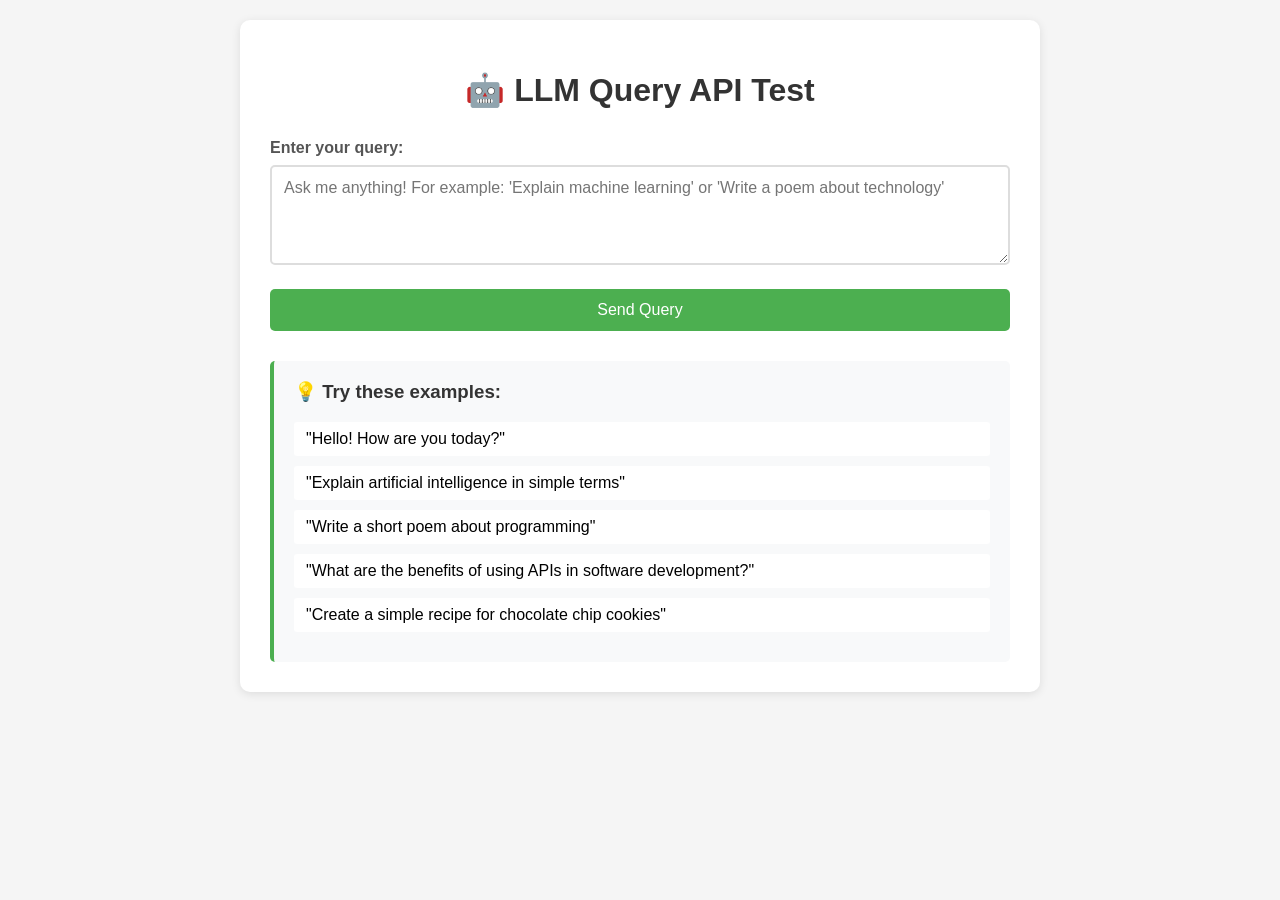
<file: test_llm_web.html>
<!DOCTYPE html>
<html lang="en">
<head>
    <meta charset="UTF-8">
    <meta name="viewport" content="width=device-width, initial-scale=1.0">
    <title>LLM Query API Test</title>
    <style>
        body {
            font-family: Arial, sans-serif;
            max-width: 800px;
            margin: 0 auto;
            padding: 20px;
            background-color: #f5f5f5;
        }
        .container {
            background-color: white;
            padding: 30px;
            border-radius: 10px;
            box-shadow: 0 2px 10px rgba(0,0,0,0.1);
        }
        h1 {
            color: #333;
            text-align: center;
            margin-bottom: 30px;
        }
        .form-group {
            margin-bottom: 20px;
        }
        label {
            display: block;
            margin-bottom: 8px;
            font-weight: bold;
            color: #555;
        }
        textarea {
            width: 100%;
            min-height: 100px;
            padding: 12px;
            border: 2px solid #ddd;
            border-radius: 5px;
            font-size: 16px;
            font-family: inherit;
            resize: vertical;
            box-sizing: border-box;
        }
        textarea:focus {
            outline: none;
            border-color: #4CAF50;
        }
        button {
            background-color: #4CAF50;
            color: white;
            padding: 12px 24px;
            border: none;
            border-radius: 5px;
            cursor: pointer;
            font-size: 16px;
            width: 100%;
            transition: background-color 0.3s;
        }
        button:hover:not(:disabled) {
            background-color: #45a049;
        }
        button:disabled {
            background-color: #cccccc;
            cursor: not-allowed;
        }
        .response-container {
            margin-top: 20px;
            padding: 20px;
            border-radius: 5px;
            min-height: 50px;
            display: none;
        }
        .success {
            background-color: #d4edda;
            border: 1px solid #c3e6cb;
            color: #155724;
        }
        .error {
            background-color: #f8d7da;
            border: 1px solid #f5c6cb;
            color: #721c24;
        }
        .loading {
            text-align: center;
            color: #666;
            font-style: italic;
        }
        .response-text {
            white-space: pre-wrap;
            line-height: 1.6;
        }
        .metadata {
            margin-top: 15px;
            padding-top: 15px;
            border-top: 1px solid #ccc;
            font-size: 14px;
            color: #666;
        }
        .examples {
            margin-top: 30px;
            padding: 20px;
            background-color: #f8f9fa;
            border-radius: 5px;
            border-left: 4px solid #4CAF50;
        }
        .examples h3 {
            color: #333;
            margin-top: 0;
        }
        .example-item {
            margin: 10px 0;
            padding: 8px 12px;
            background-color: white;
            border-radius: 3px;
            cursor: pointer;
            transition: background-color 0.2s;
        }
        .example-item:hover {
            background-color: #e9ecef;
        }
    </style>
</head>
<body>
    <div class="container">
        <h1>🤖 LLM Query API Test</h1>
        
        <form id="queryForm">
            <div class="form-group">
                <label for="queryText">Enter your query:</label>
                <textarea 
                    id="queryText" 
                    name="text" 
                    placeholder="Ask me anything! For example: 'Explain machine learning' or 'Write a poem about technology'"
                    required></textarea>
            </div>
            <button type="submit" id="submitBtn">Send Query</button>
        </form>

        <div id="responseContainer" class="response-container">
            <div id="responseText" class="response-text"></div>
            <div id="metadata" class="metadata"></div>
        </div>

        <div class="examples">
            <h3>💡 Try these examples:</h3>
            <div class="example-item" onclick="setQuery('Hello! How are you today?')">
                "Hello! How are you today?"
            </div>
            <div class="example-item" onclick="setQuery('Explain artificial intelligence in simple terms')">
                "Explain artificial intelligence in simple terms"
            </div>
            <div class="example-item" onclick="setQuery('Write a short poem about programming')">
                "Write a short poem about programming"
            </div>
            <div class="example-item" onclick="setQuery('What are the benefits of using APIs in software development?')">
                "What are the benefits of using APIs in software development?"
            </div>
            <div class="example-item" onclick="setQuery('Create a simple recipe for chocolate chip cookies')">
                "Create a simple recipe for chocolate chip cookies"
            </div>
        </div>
    </div>

    <script>
        const form = document.getElementById('queryForm');
        const submitBtn = document.getElementById('submitBtn');
        const responseContainer = document.getElementById('responseContainer');
        const responseText = document.getElementById('responseText');
        const metadata = document.getElementById('metadata');
        const queryTextarea = document.getElementById('queryText');

        function setQuery(text) {
            queryTextarea.value = text;
            queryTextarea.focus();
        }

        form.addEventListener('submit', async function(e) {
            e.preventDefault();
            
            const text = queryTextarea.value.trim();
            if (!text) return;

            // Show loading state
            submitBtn.disabled = true;
            submitBtn.textContent = 'Sending...';
            responseContainer.style.display = 'block';
            responseContainer.className = 'response-container loading';
            responseText.textContent = '🤔 Thinking... Please wait while I process your query.';
            metadata.innerHTML = '';

            try {
                const response = await fetch('http://127.0.0.1:8000/llm/query', {
                    method: 'POST',
                    headers: {
                        'Content-Type': 'application/json',
                    },
                    body: JSON.stringify({ text: text })
                });

                const data = await response.json();

                if (response.ok && data.status === 'success') {
                    responseContainer.className = 'response-container success';
                    responseText.textContent = data.response;
                    metadata.innerHTML = `
                        <strong>Status:</strong> ${data.status} | 
                        <strong>Processing Time:</strong> ${data.processing_time}s | 
                        <strong>Message:</strong> ${data.message}
                    `;
                } else {
                    throw new Error(data.detail || 'Unknown error occurred');
                }
            } catch (error) {
                responseContainer.className = 'response-container error';
                responseText.textContent = `Error: ${error.message}`;
                metadata.innerHTML = '<strong>Status:</strong> Failed';
            } finally {
                submitBtn.disabled = false;
                submitBtn.textContent = 'Send Query';
            }
        });
    </script>
</body>
</html>
</file>
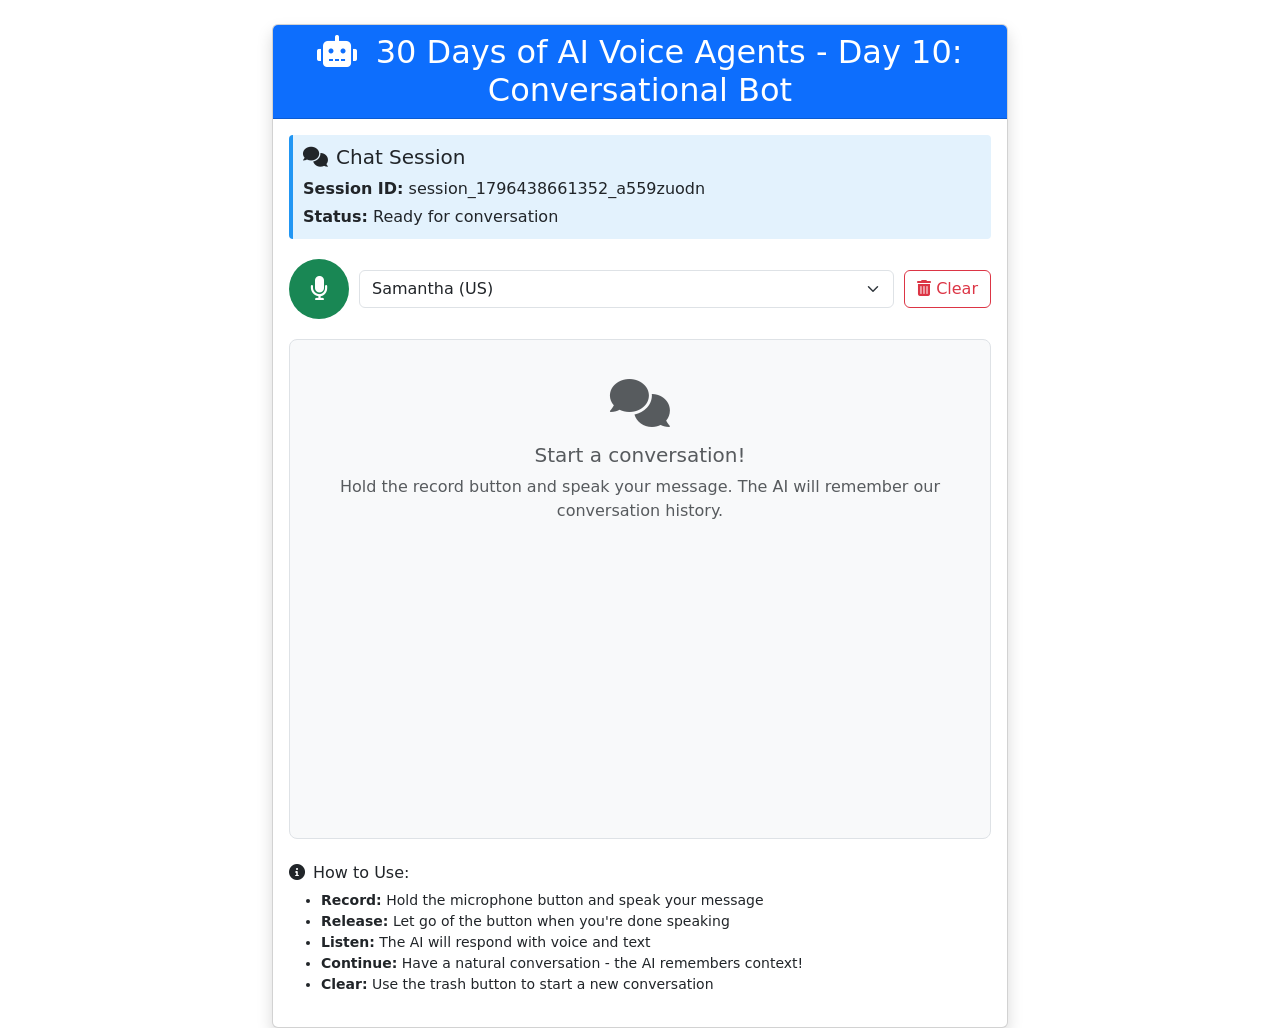
<file: templates/chat_bot.html>
<!DOCTYPE html>
<html lang="en">
<head>
    <meta charset="UTF-8">
    <meta name="viewport" content="width=device-width, initial-scale=1.0">
    <title>30 Days of AI Voice Agents - Day 10: Conversational Bot</title>
    <link href="https://cdn.jsdelivr.net/npm/bootstrap@5.1.3/dist/css/bootstrap.min.css" rel="stylesheet">
    <link rel="stylesheet" href="https://cdnjs.cloudflare.com/ajax/libs/font-awesome/6.0.0/css/all.min.css">
    <style>
        .chat-container {
            height: 500px;
            overflow-y: auto;
            border: 1px solid #dee2e6;
            border-radius: 8px;
            padding: 15px;
            background-color: #f8f9fa;
        }
        
        .message {
            margin-bottom: 15px;
            max-width: 80%;
        }
        
        .message.user {
            margin-left: auto;
            background-color: #007bff;
            color: white;
            padding: 10px 15px;
            border-radius: 18px 18px 5px 18px;
            text-align: right;
        }
        
        .message.assistant {
            margin-right: auto;
            background-color: #e9ecef;
            color: #333;
            padding: 10px 15px;
            border-radius: 18px 18px 18px 5px;
        }
        
        .message-time {
            font-size: 0.8em;
            opacity: 0.7;
            margin-top: 5px;
        }
        
        .recording-indicator {
            display: none;
            text-align: center;
            padding: 20px;
        }
        
        .recording-animation {
            width: 50px;
            height: 50px;
            border-radius: 50%;
            background-color: #dc3545;
            margin: 0 auto 10px;
            animation: pulse 1.5s ease-in-out infinite alternate;
        }
        
        @keyframes pulse {
            0% {
                transform: scale(1);
            }
            100% {
                transform: scale(1.1);
            }
        }
        
        .session-info {
            background-color: #e3f2fd;
            border-left: 4px solid #2196f3;
            padding: 10px;
            margin-bottom: 20px;
            border-radius: 4px;
        }
        
        .voice-controls {
            display: flex;
            gap: 10px;
            align-items: center;
            margin-bottom: 20px;
        }
        
        .record-btn {
            width: 60px;
            height: 60px;
            border-radius: 50%;
            border: none;
            font-size: 1.5em;
            transition: all 0.3s ease;
        }
        
        .record-btn:hover {
            transform: scale(1.05);
        }
        
        .record-btn.recording {
            background-color: #dc3545;
            color: white;
            animation: pulse 1s ease-in-out infinite alternate;
        }
    </style>
</head>
<body>
    <div class="container mt-4">
        <div class="row justify-content-center">
            <div class="col-lg-8">
                <div class="card shadow">
                    <div class="card-header bg-primary text-white">
                        <h2 class="mb-0 text-center">
                            <i class="fas fa-robot me-2"></i>
                            30 Days of AI Voice Agents - Day 10: Conversational Bot
                        </h2>
                    </div>
                    <div class="card-body">
                        <!-- Session Info -->
                        <div class="session-info">
                            <h5><i class="fas fa-comments me-2"></i>Chat Session</h5>
                            <p class="mb-1"><strong>Session ID:</strong> <span id="sessionId">Loading...</span></p>
                            <p class="mb-0"><strong>Status:</strong> Ready for conversation</p>
                        </div>
                        
                        <!-- Voice Controls -->
                        <div class="voice-controls justify-content-center">
                            <button id="recordBtn" class="btn btn-success record-btn" title="Hold to record">
                                <i class="fas fa-microphone"></i>
                            </button>
                            <div class="flex-grow-1">
                                <select id="voiceSelect" class="form-select">
                                    <option value="en-US-sarah">Samantha (US)</option>
                                    <option value="en-US-john">Cooper (US)</option>
                                    <option value="en-GB-emma">Hazel (UK)</option>
                                    <option value="en-US-david">Daniel (US)</option>
                                    <option value="en-US-jenny">Julia (US)</option>
                                    <option value="en-AU-william">Shane (AU)</option>
                                </select>
                            </div>
                            <button id="clearChatBtn" class="btn btn-outline-danger" title="Clear Chat History">
                                <i class="fas fa-trash-alt"></i> Clear
                            </button>
                        </div>
                        
                        <!-- Recording Indicator -->
                        <div id="recordingIndicator" class="recording-indicator">
                            <div class="recording-animation"></div>
                            <h5>🎤 Recording...</h5>
                            <p class="text-muted">Release button when finished</p>
                        </div>
                        
                        <!-- Processing Status -->
                        <div id="processingStatus" class="alert alert-info" style="display: none;">
                            <div class="d-flex align-items-center">
                                <div class="spinner-border spinner-border-sm me-2" role="status"></div>
                                <span id="processingText">Processing your message...</span>
                            </div>
                        </div>
                        
                        <!-- Chat Container -->
                        <div id="chatContainer" class="chat-container">
                            <div class="text-center text-muted p-4">
                                <i class="fas fa-comments fa-3x mb-3"></i>
                                <h5>Start a conversation!</h5>
                                <p>Hold the record button and speak your message. The AI will remember our conversation history.</p>
                            </div>
                        </div>
                        
                        <!-- Audio Player -->
                        <audio id="audioPlayer" controls class="w-100 mt-3" style="display: none;">
                            Your browser does not support the audio element.
                        </audio>
                        
                        <!-- Instructions -->
                        <div class="mt-4">
                            <h6><i class="fas fa-info-circle me-2"></i>How to Use:</h6>
                            <ul class="small">
                                <li><strong>Record:</strong> Hold the microphone button and speak your message</li>
                                <li><strong>Release:</strong> Let go of the button when you're done speaking</li>
                                <li><strong>Listen:</strong> The AI will respond with voice and text</li>
                                <li><strong>Continue:</strong> Have a natural conversation - the AI remembers context!</li>
                                <li><strong>Clear:</strong> Use the trash button to start a new conversation</li>
                            </ul>
                        </div>
                    </div>
                </div>
            </div>
        </div>
    </div>
    
    <script src="https://cdn.jsdelivr.net/npm/bootstrap@5.1.3/dist/js/bootstrap.bundle.min.js"></script>
    <script>
        // Global variables
        let sessionId = generateSessionId();
        let mediaRecorder;
        let audioChunks = [];
        let stream;
        let isRecording = false;
        let isProcessing = false;
        
        // DOM elements
        const recordBtn = document.getElementById('recordBtn');
        const chatContainer = document.getElementById('chatContainer');
        const audioPlayer = document.getElementById('audioPlayer');
        const voiceSelect = document.getElementById('voiceSelect');
        const clearChatBtn = document.getElementById('clearChatBtn');
        const recordingIndicator = document.getElementById('recordingIndicator');
        const processingStatus = document.getElementById('processingStatus');
        const processingText = document.getElementById('processingText');
        const sessionIdElement = document.getElementById('sessionId');
        
        // Initialize
        document.addEventListener('DOMContentLoaded', function() {
            sessionIdElement.textContent = sessionId;
            updateURL();
            
            // Load chat history if any
            loadChatHistory();
            
            // Set up event listeners
            recordBtn.addEventListener('mousedown', startRecording);
            recordBtn.addEventListener('mouseup', stopRecording);
            recordBtn.addEventListener('touchstart', startRecording);
            recordBtn.addEventListener('touchend', stopRecording);
            
            clearChatBtn.addEventListener('click', clearChat);
            
            // Auto-start recording after TTS playback
            audioPlayer.addEventListener('ended', () => {
                setTimeout(() => {
                    if (!isProcessing) {
                        showRecordingHint();
                    }
                }, 1000);
            });
        });
        
        function generateSessionId() {
            // Get session ID from URL or generate new one
            const urlParams = new URLSearchParams(window.location.search);
            const existingSessionId = urlParams.get('session');
            
            if (existingSessionId) {
                return existingSessionId;
            }
            
            return 'session_' + Date.now() + '_' + Math.random().toString(36).substr(2, 9);
        }
        
        function updateURL() {
            const url = new URL(window.location);
            url.searchParams.set('session', sessionId);
            window.history.replaceState(null, '', url);
        }
        
        async function loadChatHistory() {
            try {
                const response = await fetch(`http://127.0.0.1:8000/agent/chat/${sessionId}/history`);
                const data = await response.json();
                
                if (response.ok && data.status === 'success') {
                    displayChatHistory(data.chat_history);
                }
            } catch (error) {
                console.log('No existing chat history found');
            }
        }
        
        function displayChatHistory(chatHistory) {
            if (chatHistory.length > 0) {
                chatContainer.innerHTML = '';
                
                chatHistory.forEach(message => {
                    addMessageToChat(message.role, message.content, message.timestamp);
                });
                
                scrollToBottom();
            }
        }
        
        function addMessageToChat(role, content, timestamp) {
            const messageDiv = document.createElement('div');
            messageDiv.className = `message ${role}`;
            
            const timeString = timestamp ? new Date(timestamp).toLocaleTimeString() : new Date().toLocaleTimeString();
            
            messageDiv.innerHTML = `
                <div>${content}</div>
                <div class="message-time">${timeString}</div>
            `;
            
            chatContainer.appendChild(messageDiv);
            scrollToBottom();
        }
        
        function scrollToBottom() {
            chatContainer.scrollTop = chatContainer.scrollHeight;
        }
        
        function showRecordingHint() {
            const hint = document.createElement('div');
            hint.className = 'alert alert-info alert-dismissible fade show';
            hint.innerHTML = `
                <i class="fas fa-microphone me-2"></i>
                Ready for your next message! Hold the record button to continue the conversation.
                <button type="button" class="btn-close" data-bs-dismiss="alert"></button>
            `;
            
            chatContainer.appendChild(hint);
            
            // Auto remove after 3 seconds
            setTimeout(() => {
                if (hint.parentNode) {
                    hint.remove();
                }
            }, 3000);
        }
        
        async function startRecording() {
            if (isRecording || isProcessing) return;
            
            try {
                // Clear previous recording
                audioChunks = [];
                
                // Get user media
                stream = await navigator.mediaDevices.getUserMedia({ 
                    audio: {
                        echoCancellation: true,
                        noiseSuppression: true,
                        autoGainControl: true
                    } 
                });
                
                // Create MediaRecorder
                const options = {
                    mimeType: 'audio/webm;codecs=opus'
                };
                
                if (!MediaRecorder.isTypeSupported(options.mimeType)) {
                    options.mimeType = 'audio/webm';
                    if (!MediaRecorder.isTypeSupported(options.mimeType)) {
                        delete options.mimeType;
                    }
                }
                
                mediaRecorder = new MediaRecorder(stream, options);
                
                mediaRecorder.ondataavailable = (event) => {
                    if (event.data.size > 0) {
                        audioChunks.push(event.data);
                    }
                };
                
                mediaRecorder.onstop = processRecording;
                
                // Start recording
                mediaRecorder.start();
                isRecording = true;
                
                // Update UI
                recordBtn.classList.add('recording');
                recordBtn.innerHTML = '<i class="fas fa-stop"></i>';
                recordingIndicator.style.display = 'block';
                
            } catch (error) {
                console.error('Error starting recording:', error);
                alert('Failed to access microphone. Please check permissions.');
            }
        }
        
        function stopRecording() {
            if (!isRecording) return;
            
            if (mediaRecorder && mediaRecorder.state === 'recording') {
                mediaRecorder.stop();
            }
            
            // Clean up stream
            if (stream) {
                stream.getTracks().forEach(track => track.stop());
            }
            
            isRecording = false;
            
            // Update UI
            recordBtn.classList.remove('recording');
            recordBtn.innerHTML = '<i class="fas fa-microphone"></i>';
            recordingIndicator.style.display = 'none';
        }
        
        async function processRecording() {
            if (audioChunks.length === 0) return;
            
            isProcessing = true;
            
            // Show processing status
            processingStatus.style.display = 'block';
            processingText.textContent = 'Transcribing and processing with AI...';
            
            try {
                // Create audio blob
                const audioBlob = new Blob(audioChunks, { 
                    type: mediaRecorder.mimeType || 'audio/webm' 
                });
                
                // Check if audio is too small
                if (audioBlob.size < 1000) {
                    throw new Error('Recording too short. Please record at least 1-2 seconds.');
                }
                
                // Create FormData
                const formData = new FormData();
                const timestamp = new Date().getTime();
                const filename = `chat_${timestamp}.webm`;
                formData.append('audio_file', audioBlob, filename);
                formData.append('voice_id', voiceSelect.value);
                formData.append('speed', '100');
                
                // Send to chat endpoint
                const response = await fetch(`http://127.0.0.1:8000/agent/chat/${sessionId}`, {
                    method: 'POST',
                    body: formData
                });
                
                const data = await response.json();
                
                if (response.ok && data.status === 'success') {
                    // Add user message to chat
                    addMessageToChat('user', data.transcription);
                    
                    // Add assistant response to chat
                    addMessageToChat('assistant', data.response);
                    
                    // Play TTS audio
                    if (data.audio_url) {
                        audioPlayer.src = data.audio_url;
                        audioPlayer.style.display = 'block';
                        audioPlayer.load();
                        
                        try {
                            await audioPlayer.play();
                        } catch (playError) {
                            console.log('Auto-play blocked by browser:', playError);
                        }
                    }
                    
                } else {
                    throw new Error(data.detail || data.message || 'Failed to process recording');
                }
                
            } catch (error) {
                console.error('Processing error:', error);
                
                const errorDiv = document.createElement('div');
                errorDiv.className = 'alert alert-danger';
                errorDiv.innerHTML = `
                    <i class="fas fa-exclamation-triangle me-2"></i>
                    <strong>Error:</strong> ${error.message}
                `;
                chatContainer.appendChild(errorDiv);
                scrollToBottom();
            } finally {
                // Hide processing status
                processingStatus.style.display = 'none';
                isProcessing = false;
            }
        }
        
        async function clearChat() {
            if (!confirm('Are you sure you want to clear the chat history?')) {
                return;
            }
            
            try {
                const response = await fetch(`http://127.0.0.1:8000/agent/chat/${sessionId}`, {
                    method: 'DELETE'
                });
                
                const data = await response.json();
                
                if (response.ok) {
                    // Clear chat container
                    chatContainer.innerHTML = `
                        <div class="text-center text-muted p-4">
                            <i class="fas fa-comments fa-3x mb-3"></i>
                            <h5>Start a conversation!</h5>
                            <p>Hold the record button and speak your message. The AI will remember our conversation history.</p>
                        </div>
                    `;
                    
                    // Generate new session ID
                    sessionId = generateSessionId();
                    sessionIdElement.textContent = sessionId;
                    updateURL();
                    
                    // Hide audio player
                    audioPlayer.style.display = 'none';
                    
                } else {
                    throw new Error(data.detail || 'Failed to clear chat');
                }
                
            } catch (error) {
                console.error('Clear chat error:', error);
                alert('Failed to clear chat: ' + error.message);
            }
        }
        
        // Prevent context menu on record button (for mobile)
        recordBtn.addEventListener('contextmenu', (e) => {
            e.preventDefault();
        });
        
        // Handle visibility changes
        document.addEventListener('visibilitychange', () => {
            if (document.hidden && isRecording) {
                stopRecording();
            }
        });
        
        console.log('🤖 Conversational AI Voice Agent loaded!');
        console.log(`📱 Session ID: ${sessionId}`);
        console.log('🎤 Hold the record button to start talking!');
    </script>
</body>
</html>
</file>
